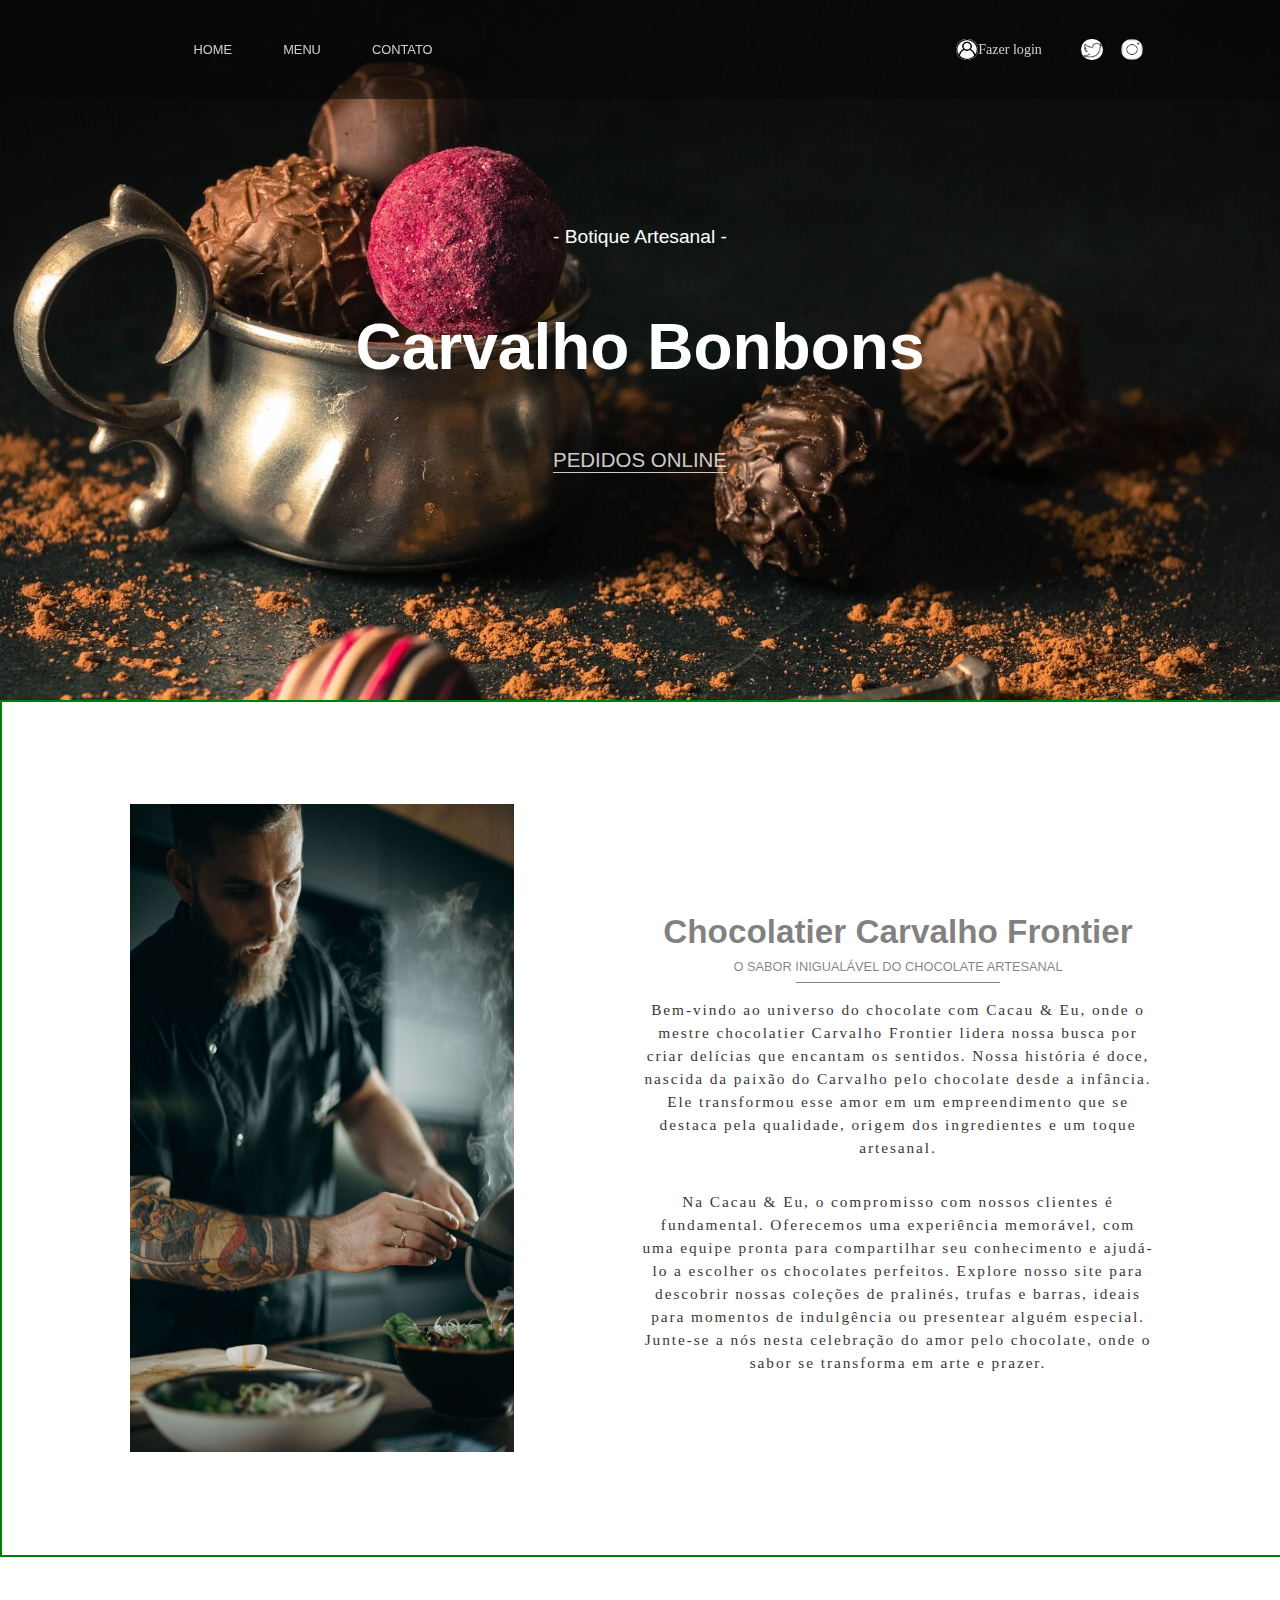
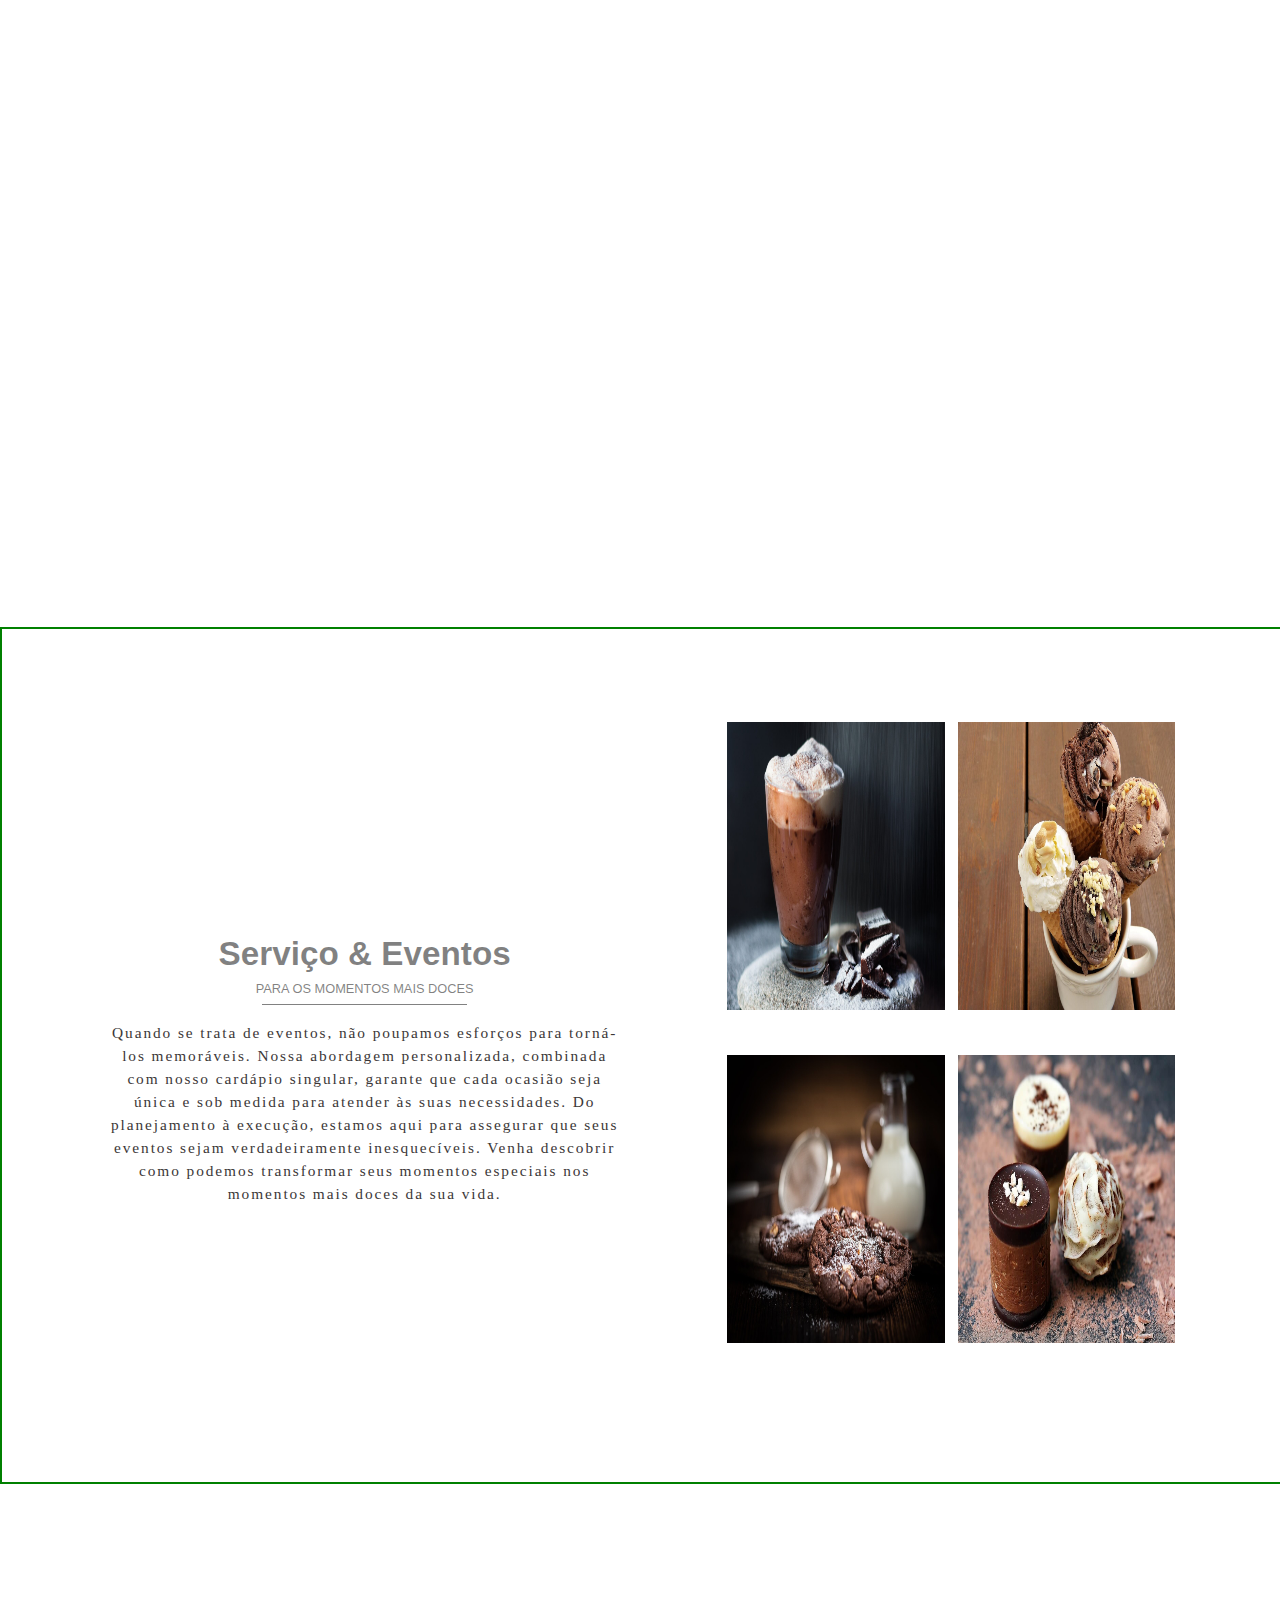
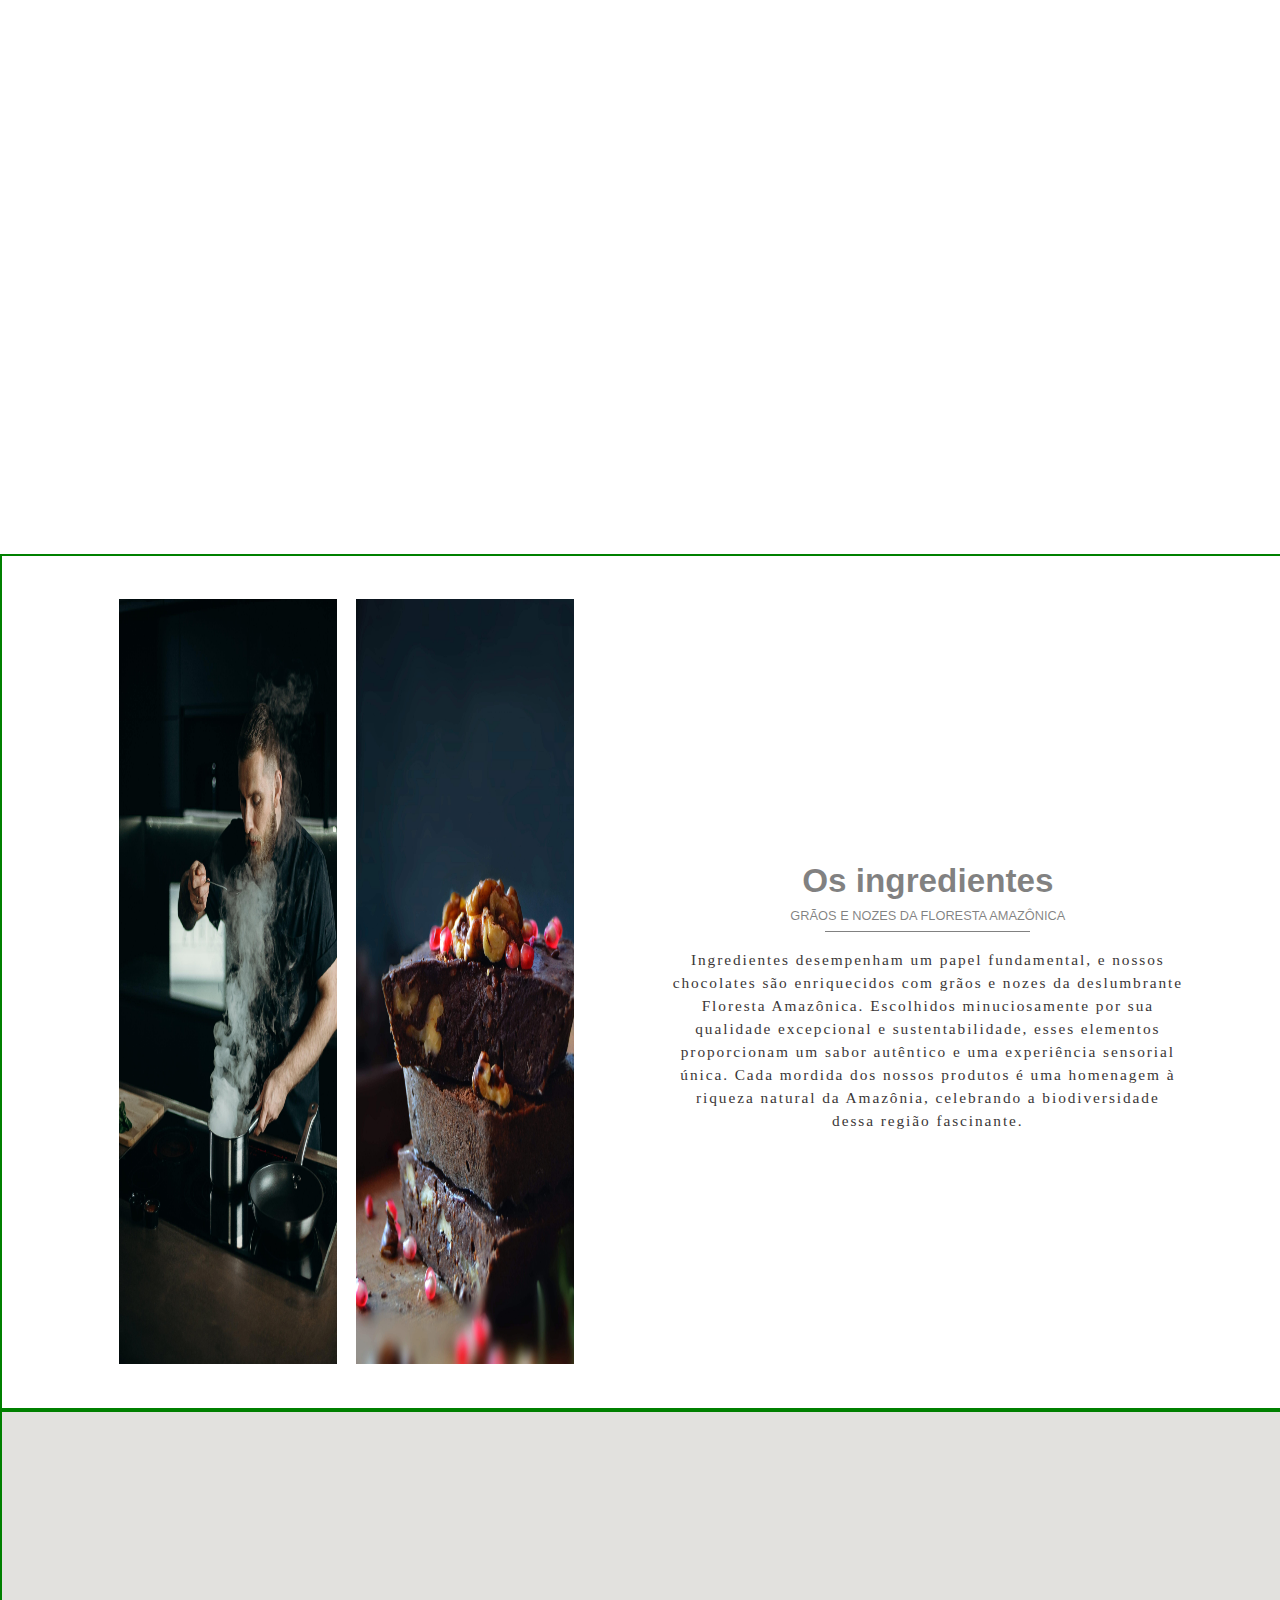
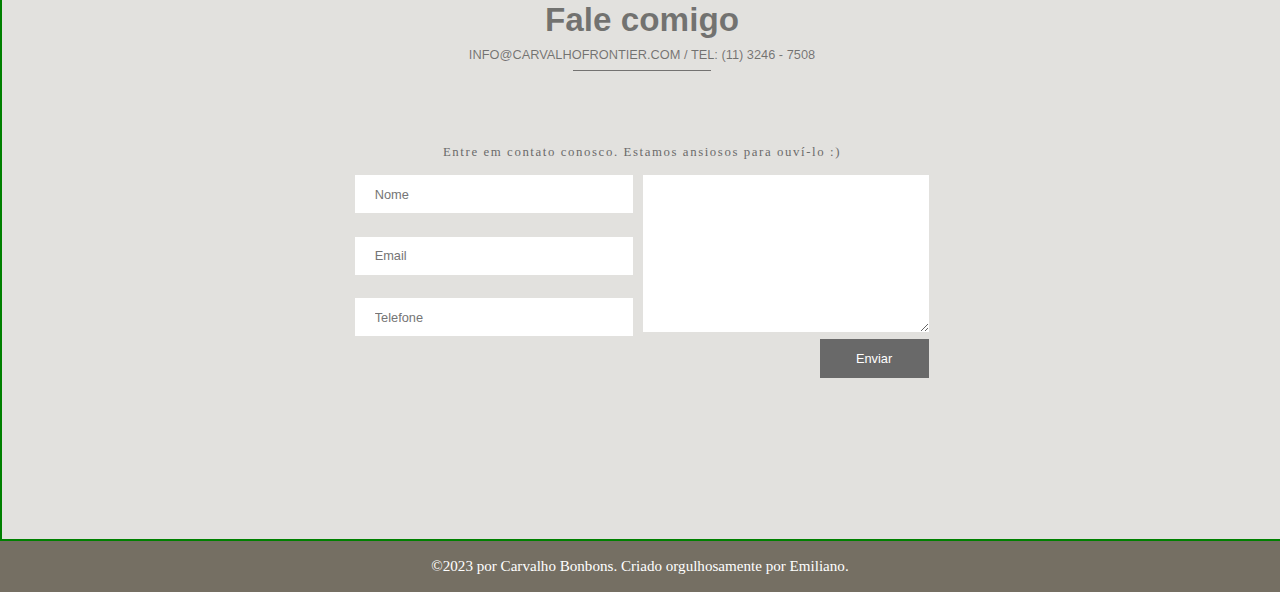
<file: index.html>
<!DOCTYPE html>
<html lang="pt-br">
<head>
    <meta charset="UTF-8">
    <meta name="viewport" content="width=device-width, initial-scale=1.0">
    <link href="https://fonts.cdnfonts.com/css/elegant-2" rel="stylesheet">
    <link href="https://fonts.cdnfonts.com/css/margareta-2" rel="stylesheet">
    <link rel="stylesheet" type="text/css" href="css/index.css">
    <script src="javascript/index.js" rel="stylesheet"></script>
    <title>restaurante</title>
</head>
<body>
    <header class="main-header">
        <nav class="main-nav">
            <ul class="list-menu">
                <li><a href="index.html">Home</a></li>
                <li><a href="menu.html">Menu</a></li>
                <li><a onclick="scrollToContact()" href="#">Contato</a></li>
            </ul>
        </nav>
        <div class="info-gerais">
            <div id="info-gerais__login">
                    <img class="account-icon" src="images/user-interface.png" alt="usuário logado">
                <span>Fazer login</span>
            </div>
            <img class="twitter-icon" src="images/twitter.png" alt="twitter">
            <img class="instagram-icon" src="images/instagram.png" alt="instagram">
        </div>
    </header>
    <div class="parallax-01">
        <div class="main-title">
            <p>- Botique Artesanal -</p>
            <h1>Carvalho Bonbons</h1>
            <p id="main-order"><a href="#">Pedidos Online<a></p>
        </div>
    </div>

    <section class="sobre">
        <img class="sobre__picture-boss" src="images/picture_01.jpg">
        <article class="content-portion">
            <header class="sobre__header">
                <h2>Chocolatier Carvalho Frontier</h2>
                <span>O Sabor Inigualável do Chocolate Artesanal</span>
                <div class="decorative-line"></div>
            </header>
                <p>Bem-vindo ao universo do chocolate com Cacau & Eu, onde o mestre chocolatier Carvalho Frontier lidera nossa busca por criar delícias que encantam os sentidos. Nossa história é doce, nascida da paixão do Carvalho pelo chocolate desde a infância. Ele transformou esse amor em um empreendimento que se destaca pela qualidade, origem dos ingredientes e um toque artesanal.</p>
                <p>Na Cacau & Eu, o compromisso com nossos clientes é fundamental. Oferecemos uma experiência memorável, com uma equipe pronta para compartilhar seu conhecimento e ajudá-lo a escolher os chocolates perfeitos. Explore nosso site para descobrir nossas coleções de pralinés, trufas e barras, ideais para momentos de indulgência ou presentear alguém especial. Junte-se a nós nesta celebração do amor pelo chocolate, onde o sabor se transforma em arte e prazer.</p>
        </article>
    </section>

    <div class="parallax-02"></div>

    <section class="sobre">
        <article class="content-portion">
            <header class="sobre__header">
                <h2>Serviço & Eventos</h2>
                <span>PARA OS MOMENTOS MAIS DOCES</span>
                <div class="decorative-line"></div>
            </header>
                <p>Quando se trata de eventos, não poupamos esforços para torná-los memoráveis.
                 Nossa abordagem personalizada, combinada com nosso cardápio singular,
                 garante que cada ocasião seja única e sob medida para atender às suas necessidades. 
                 Do planejamento à execução, estamos aqui para assegurar que seus eventos sejam verdadeiramente inesquecíveis.
                  Venha descobrir como podemos transformar seus momentos especiais nos momentos mais doces da sua vida.</p>
        </article>
        <div class="food-grid">
            <img class="food-grid__food" src="images/grid-food01.jpg" alt="">
            <img class="food-grid__food" src="images/grid-food02.jpg" alt="">
            <img class="food-grid__food" src="images/grid-food03.jpg" alt="">
            <img class="food-grid__food" id="food-grid__blur" src="images/grid-food04.jpg" alt="">
        </div>
    </section>

    <div class="parallax-03">
        <div id="parallax-03__frase">
            <span>"Felicidade é só uma questão de chocolate"</span>
            <p>- Carvalho Frontier -</p>
        </div>
    </div>

    <section class="sobre">
        <div class="container-mirror">
            <img class="container__mirror-picture" src="images/mirror_picture-01.jpg">
            <img class="container__mirror-picture" src="images/mirror_picture-02.jpg">
        </div>
        <article class="content-portion">
            <header class="sobre__header">
                <h2>Os ingredientes</h2>
                <span>Grãos e Nozes da floresta Amazônica</span>
                <div class="decorative-line"></div>
            </header>
                <p>Ingredientes desempenham um papel fundamental, e nossos chocolates são enriquecidos com grãos e nozes da deslumbrante Floresta Amazônica. Escolhidos minuciosamente por sua qualidade excepcional e sustentabilidade, esses elementos proporcionam um sabor autêntico e uma experiência sensorial única. Cada mordida dos nossos produtos é uma homenagem à riqueza natural da Amazônia, celebrando a biodiversidade dessa região fascinante.</p>
        </article>
    </section>
    <section class="sobre contato-section" id="contato-section">
        <header class="sobre__header">
            <h2>Fale comigo</h2>
            <span>Info@carvalhofrontier.com / Tel: (11) 3246 - 7508</span>
            <div class="decorative-line"></div>
        </header>

        <div class="contato-section__form">
            <p>Entre em contato conosco. Estamos ansiosos para ouví-lo :)</p>
            <form class="form-contado" action="post">
                <div id="form-contado__container">
                    <div class="form-contado__inputs">
                        <input type="text" placeholder="Nome">
                        <input type="text" placeholder="Email">
                        <input type="text" placeholder="Telefone">
                    </div>
                    <div class="form__texarea">
                        <textarea name="" id="" cols="40" rows="7"></textarea>
                    </div>
                </div>
                <button class="form-contado__btn">Enviar</button>
            </form>
        </div>
    </section>
    <footer class="home_footer">
        <span>&copy;2023 por Carvalho Bonbons. Criado orgulhosamente por Emiliano.</span>
    </footer>    
</body>
</html>
</file>
<file: css/index.css>
html, body{
    width: 100vw;
    margin: 0;
    width: 100vw;
    font-size: 16px;
}

.main-header{
    top: 0;
    background-color: rgba(3, 3, 3, 0.5);
    width: 100%;
    height: 11%;
    display: flex;
    align-items: center;
    justify-content: space-between;
    position: fixed;

}
.main-nav{
    margin-left: 10%;
}

.main-nav ul{
    display: flex;
    list-style: none;
}

.list-menu li{
    margin: 2vw;
    font-size: 1vw;
    text-transform: uppercase;
    font-family: sans-serif;
}
.info-gerais{
    margin-right: 10%;
    display: flex;
    align-items: center;
    justify-content: space-around;
    width: 16%;
}

#info-gerais__login{
    display: flex;
    align-items: center;
    align-content: center;
    margin-right: 10%;
}

#info-gerais__login span{
    font-size: 1.1vw;
    min-width: max-content;
    color: rgba(255, 255, 255, 0.8);
}

a{
    text-decoration: none;
    color: rgba(255, 255, 255, 0.8);
}

 li a:hover{
    color: rgb(255, 255, 255);
}

.account-icon{
    width: 1.7vw;
    background-color: rgba(255, 255, 255);
    border-radius: 50%;
}

.twitter-icon, .instagram-icon{
    width: 1.7vw;
    border-radius: 50%;
    background-color: rgba(255, 255, 255);
}

.parallax-01 {
    /* The image used */
    width: 100vw;
    display: flex;
    background-image: url("../images/hero-food.jpg");
    margin-top: 0;
    /* Set a specific height */
    min-height: 700px;

  
    /* Create the parallax scrolling effect */
    background-attachment: fixed;
    background-position: center;
    background-repeat: no-repeat;
    background-size: cover;
  }

.main-title{
    width: 100vw;
    display: flex;
    justify-content: center;
    flex-direction: column;
    align-items: center;
    color: white;
    font-family: 'ELEGANT', sans-serif;
}
.main-title h1{
    display: inline-block;
    align-self: center;
    font-size: 5vw;
}
.main-title p{
    width: fit-content;
    font-size: 1.5vw;
}
#main-order{
    color:#ccc;
    border-bottom: solid 1px;
    font-size: 1.6vw;
    text-transform: uppercase;
}

#main-order a:hover{
    color: rgb(255, 255, 255);
}

.sobre{
    display: flex;
    color: rgb(59, 55, 55);
    align-items: center;
    justify-content: space-evenly;
    width: 100vw;
    height: 72vh;
    padding: 8% 0;
    border: solid green 2px;

}

.sobre__picture-boss{
    width: 30%;
    height: 100%;
}

.sobre__header{
    color: rgba(3, 3, 3, 0.5);
    display: flex;
    flex-direction: column;
    align-items: center;
    justify-content: space-between;
}

.sobre__header h2{
    font-size: 2.6vw;
    margin-bottom: 0.5rem;
    font-family: 'ELEGANT', sans-serif;

}

.sobre__header span{
    text-transform: uppercase;
    font-size: 1vw;
    margin-top: 0;
    font-family: sans-serif;
}

.decorative-line {
    margin-top: 0.5rem;
    bottom: 0;
    left: 50%; /* Adjust the position as needed */
    width: 40%; /* Adjust the width of the line as needed */
    border-bottom: 1px solid rgba(3, 3, 3, 0.5); /* You can change the color and thickness of the line */
}
.content-portion{
    display: flex;
    flex-direction: column;
    justify-content: center;
    width: 40vw;
    height: 60vh;
    padding-top: 2vh;
}
.content-portion p{
    text-align: center;
    letter-spacing: 0.12rem;
    line-height: 1.5;
    font-size: 1.2vw;
    height: auto;
}

.parallax-02 {
    background-image: url("../images/paralax-food_02.jpg");
    margin-top: 0;
    min-height: 670px; 
    /* Create the parallax scrolling effect */
    background-attachment: fixed;
    background-position: center;
    background-repeat: no-repeat;
    background-size: cover;
}

.food-grid{
    display: flex;
    align-content: center;
    justify-content: space-between;
    flex-wrap: wrap;
    width: 35vw;
    height: 90vh;
}

.food-grid__food{
    width: 17vw;
    height: 32vh;
    margin-bottom: 10%;
}

.parallax-03{
    background-image: url("../images/paralax-food_03.jpg");
    margin-top: 0;
    display: flex;
    align-items: center;
    justify-content: center;
  
    /* Set a specific height */
    min-height: 670px; 
  
    /* Create the parallax scrolling effect */
    background-attachment: fixed;
    background-position: center;
    background-repeat: no-repeat;
    background-size: cover;
}

#parallax-03__frase{
    display: flex;
    color: white;
    flex-direction: column;
    align-items: center;
}

#parallax-03__frase span{
    font-size: 4vw;
    font-family: 'Margareta', sans-serif;
    font-weight: bold;
}

#parallax-03__frase p{
    font-size: 1.5vw;
    font-family: 'Elegant', sans-serif;
}

.container-mirror{
    display: flex;
    justify-content: space-between;
}

.container__mirror-picture{
    width: 17vw;
    height: 85vh;
    margin-left: 1.5vw;
}

.contato-section{
    background-color: rgba(226, 225,222, 1);
    display: flex;
    flex-direction: column;
    align-items: space-around;
    height: 58vh;
}

.contato-section__form{
    display: flex;
    flex-direction: column;
    align-items: center;
    width: 60%;
}

.contato-section__form p{
    color: rgb(107, 107, 107);
    text-align: center;
    letter-spacing: 0.1rem;
    line-height: 1.5;
    font-size: 1vw;
}
.form-contado{
    display: flex;
    flex-direction: column;
    align-items: flex-end;
}

#form-contado__container{
    display: flex;
}

.form-contado__inputs{
    display: flex;
    flex-direction: column;
    justify-content: space-between;
    margin-right: 0.8vw;
}

.form-contado__inputs input{
    height: 4vh;
    width: 20vw;
    font-size: 1vw;
    padding-left: 1.5vw;
    border: transparent
}

.form-contado__inputs input:hover{
    border: solid 1px rgb(107, 107, 107);
}

.form__texarea textarea{
    border: transparent;
    width: 22vw;
    height: 17vh;
}

.form__texarea textarea:hover{
    border: solid 1px rgb(107, 107, 107);
}

.form-contado__btn{
    background-color: #696969;
    border: transparent;
    color:white;
    font-size: 1vw;
    margin-top: 0.3vh;
    width: 8.5vw;
    height: 4.3vh;
}

.form-contado__btn:hover{
    background-color: rgb(148, 147, 147);
}

.home_footer{
    display: flex;
    align-items: center;
    justify-content: center;
    background-color: rgba(117, 111,99, 1);
    width: 100vw;
    height: 4vw;
    margin-bottom: 0;
    color: white;
}

.home_footer span{
    font-size: 1.18vw;
}
</file>
